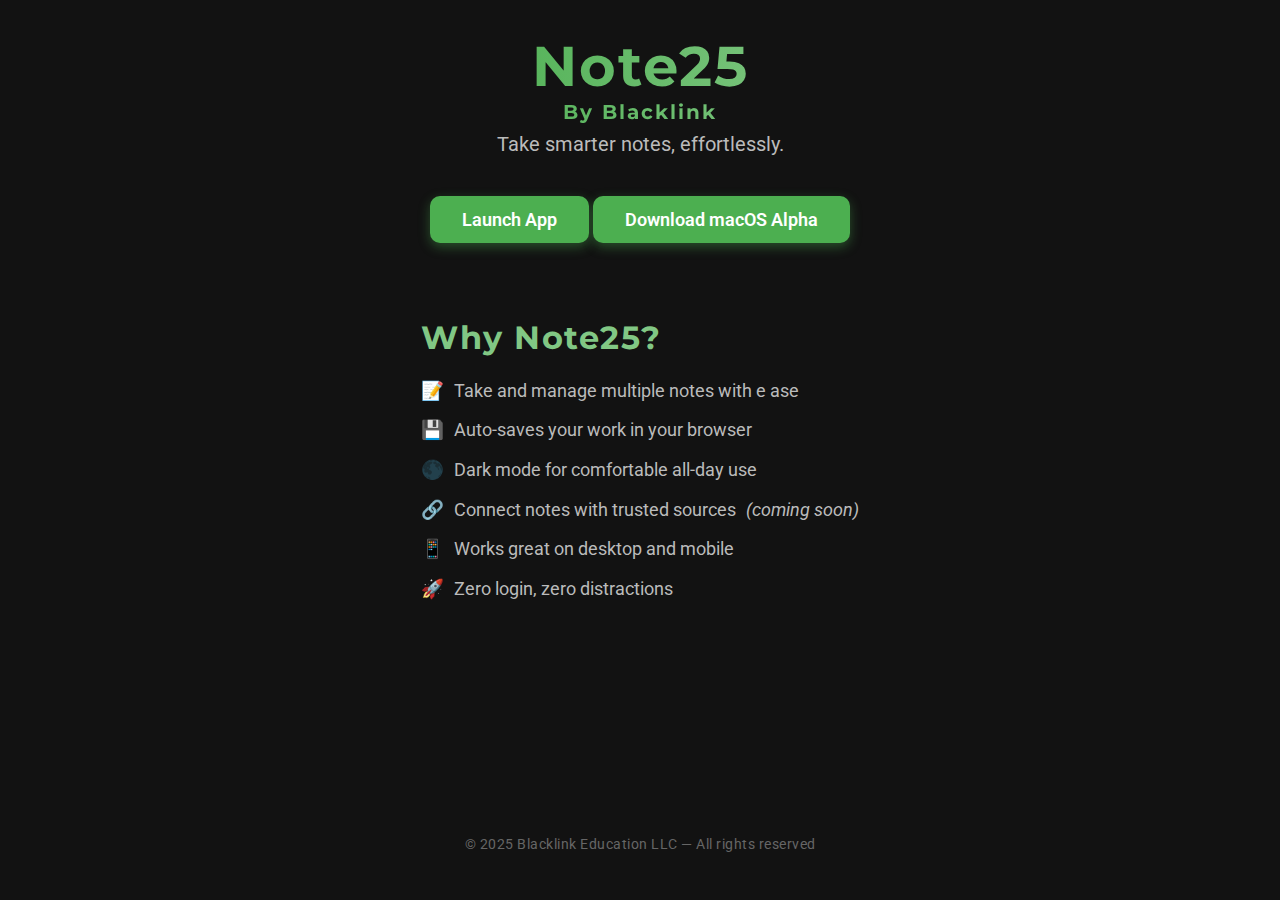
<file: index.html>
<!DOCTYPE html>
<html lang="en">
<head>
  <meta charset="UTF-8" />
  <meta name="viewport" content="width=device-width, initial-scale=1" />
  <title>Note25 — Smarter Notes for Smarter Students</title>
  <style>
    @import url('https://fonts.googleapis.com/css2?family=Montserrat:wght@600&family=Roboto&display=swap');

    :root {
      --green: #4caf50;
      --green-hover: #45a049;
      --bg-dark: #121212;
      --text-light: #e0e0e0;
      --text-muted: #bbbbbb;
      --text-muted-footer: #666666;
      --transition-speed: 0.3s;
    }

    * {
      box-sizing: border-box;
    }

    body {
      margin: 0;
      font-family: 'Roboto', sans-serif;
      background-color: var(--bg-dark);
      color: var(--text-light);
      display: flex;
      flex-direction: column;
      align-items: center;
      justify-content: center;
      min-height: 100vh;
      text-align: center;
      padding: 2rem 1rem;
      overflow-x: hidden;
    }

    header {
      margin-bottom: 3rem;
      animation: fadeInDown 1s ease forwards;
    }

    h1 {
      font-family: 'Montserrat', sans-serif;
      font-size: clamp(2.5rem, 5vw, 3.5rem);
      margin: 0 0 0.5rem 0;
      letter-spacing: 2px;
      background: linear-gradient(90deg, #4caf50, #81c784);
      background: linear-gradient(90deg, #4caf50, #81c784);
  -webkit-background-clip: text; /* Safari and Chrome */
  -moz-background-clip: text;    /* Firefox */
  background-clip: text;          /* Standard */
  -webkit-text-fill-color: transparent; /* Safari and Chrome */
  color: transparent;             /* Fallback */
    }

    p {
      font-size: clamp(1rem, 2vw, 1.25rem);
      color: var(--text-muted);
      margin: 0;
    }

    a.button {
      display: inline-block;
      margin-top: 2.5rem;
      padding: 0.85rem 2rem;
      background-color: var(--green);
      color: white;
      text-decoration: none;
      border-radius: 10px;
      font-weight: 600;
      font-size: 1.1rem;
      box-shadow: 0 4px 12px rgba(76, 175, 80, 0.4);
      transition: background-color var(--transition-speed), box-shadow var(--transition-speed);
      user-select: none;
      cursor: pointer;
    }
    a.button:hover,
    a.button:focus {
      background-color: var(--green-hover);
      box-shadow: 0 6px 18px rgba(69, 160, 73, 0.7);
      outline: none;
    }

    section {
      max-width: 600px;
      text-align: left;
      animation: fadeInUp 1s ease forwards;
    }

    section h2 {
      font-family: 'Montserrat', sans-serif;
      font-size: clamp(1.5rem, 4vw, 2rem);
      margin-bottom: 1.25rem;
      color: #81c784;
      letter-spacing: 1.5px;
    }

    ul {
      list-style: none;
      padding-left: 0;
      margin: 0;
    }

    ul li {
      margin: 0.75rem 0;
      font-size: clamp(1rem, 2.5vw, 1.15rem);
      line-height: 1.5;
      display: flex;
      align-items: center;
      gap: 0.6rem;
      color: var(--text-muted);
      transition: color var(--transition-speed);
    }

    ul li:hover {
      color: var(--green);
    }

    ul li::before {
      content: '📝';
      display: inline-block;
      /* emojis replaced dynamically below */
    }

    ul li:nth-child(2)::before { content: '💾'; }
    ul li:nth-child(3)::before { content: '🌑'; }
    ul li:nth-child(4)::before { content: '🔗'; }
    ul li:nth-child(5)::before { content: '📱'; }
    ul li:nth-child(6)::before { content: '🚀'; }

    footer {
      margin-top: auto;
      padding: 1rem 0;
      font-size: 0.85rem;
      color: var(--text-muted-footer);
      user-select: none;
      letter-spacing: 0.5px;
    }

    /* Animations */
    @keyframes fadeInDown {
      0% {
        opacity: 0;
        transform: translateY(-30px);
      }
      100% {
        opacity: 1;
        transform: translateY(0);
      }
    }
    @keyframes fadeInUp {
      0% {
        opacity: 0;
        transform: translateY(30px);
      }
      100% {
        opacity: 1;
        transform: translateY(0);
      }
    }

    /* Responsive tweaks */
    @media (max-width: 480px) {
      body {
        padding: 1.5rem 1rem;
      }

      section {
        text-align: center;
      }

      ul li {
        justify-content: center;
      }
    }
  </style>
</head>
<body>
  <header>
    <h1>Note25 <p>By Blacklink</p></h1>
    <p>Take smarter notes, effortlessly.</p>
    <a class="button" href="note.html" aria-label="Launch Note25 app">Launch App</a>
    <a class="button" href="https://github.com/BlacklinkLLC/Note25-MacOS/releases/download/v1.0-alpha/Note25-Alpha.dmg" download>Download macOS Alpha</a>
  </header>
  <section>
    <h2>Why Note25?</h2>
    <ul>
      <li> Take and manage multiple notes with e ase</li>
      <li> Auto-saves your work in your browser</li>
      <li> Dark mode for comfortable all-day use</li>
      <li> Connect notes with trusted sources <em>(coming soon)</em></li>
      <li> Works great on desktop and mobile</li>
      <li> Zero login, zero distractions</li>
    </ul>
  </section>
  <footer>
    &copy; 2025 Blacklink Education LLC — All rights reserved
  </footer>
</body>
</html>
</file>
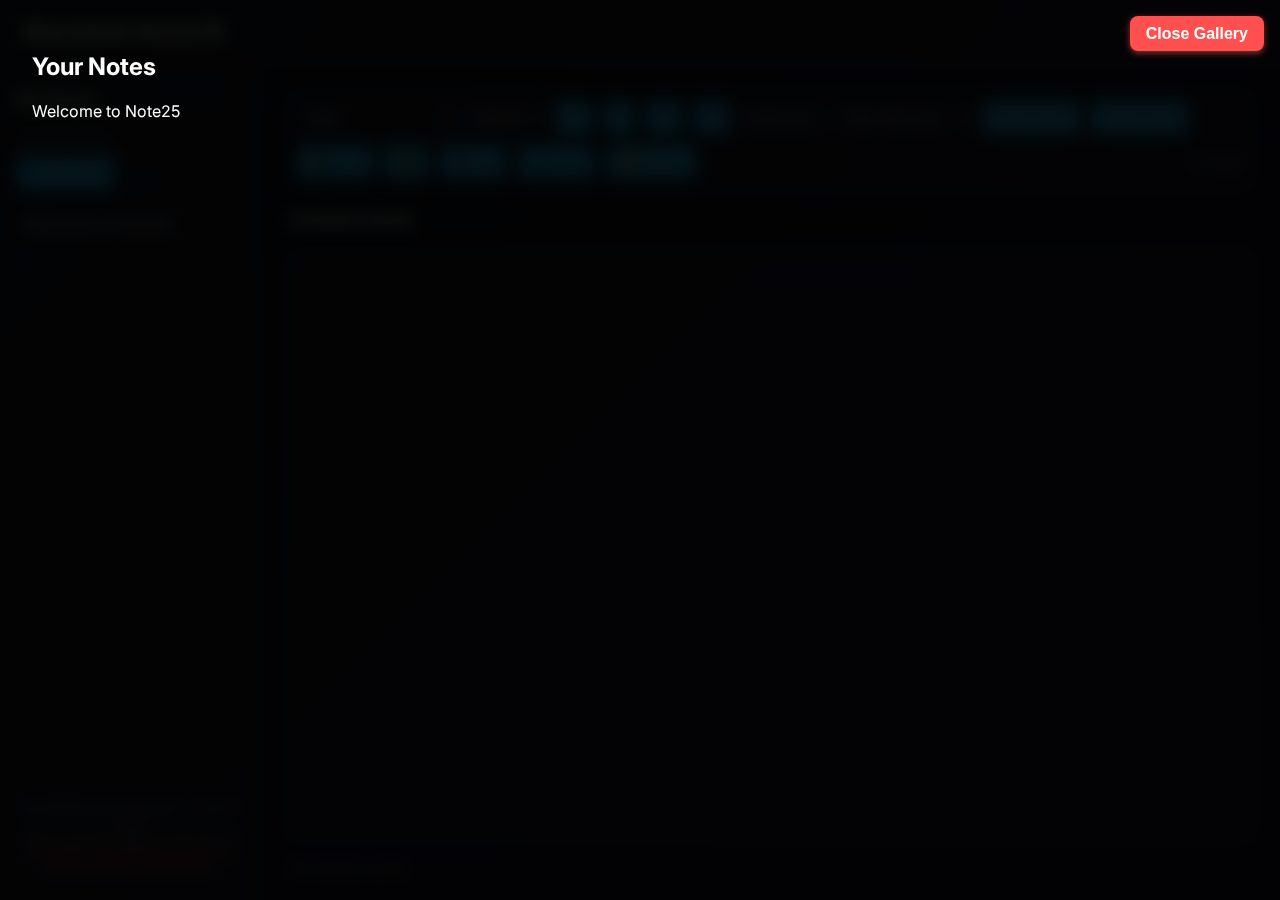
<file: note.html>
<!DOCTYPE html>
<html lang="en">
<head>
  <meta charset="UTF-8" />
  <meta name="viewport" content="width=device-width, initial-scale=1" />
  <title>Note25</title>
  <link rel="stylesheet" href="https://fonts.googleapis.com/css2?family=Inter:wght@400;600&display=swap" />
  <link rel="stylesheet" href="styles.css" />
</head>

<!-- ChromeOS Functionality-->
 <!-- Head of app.html -->
<link rel="manifest" href="/manifest.json" />
<meta name="theme-color" content="#6f42c1" />

<script>
  if ('serviceWorker' in navigator) {
    navigator.serviceWorker.register('/sw.js');
  }
</script>
<!-- ChromeOS Functionality-->
<body>
  <header>Blacklink Note25</header>
  <div class="main">
    <aside class="sidebar">
      <div>
        <div class="sidebar-title">My Notes</div>
        <input type="text" id="searchNotes" placeholder="Search notes..." oninput="filterNotes()" />
        <button onclick="createNewNote()">+ New Note</button>
        <ul id="noteList"></ul>
      </div>
      <footer>
        &copy; 2025 Blacklink Education — v25.1.3 beta<br />
        Note is licensed under CC-BY-SA-4.0<br />
        <span style="color: #ff4f4f; font-weight: 600;">
          This build is a confidential release of Note25. Media is not allowed.
        </span>
      </footer>
    </aside>
    <main class="editor">
      <div class="toolbar">
        <select onchange="formatText('fontName', this.value)">
          <option value="Arial">Arial</option>
          <option value="Courier New">Courier New</option>
          <option value="Georgia">Georgia</option>
          <option value="Times New Roman">Times New Roman</option>
          <option value="Verdana">Verdana</option>
        </select>
        <select onchange="formatText('fontSize', this.value)">
          <option value="1">Small</option>
          <option value="3" selected>Normal</option>
          <option value="5">Large</option>
          <option value="7">Huge</option>
        </select>
        <button onclick="formatText('bold')"><b>B</b></button>
        <button onclick="formatText('italic')"><i>I</i></button>
        <button onclick="formatText('underline')"><u>U</u></button>
        <button onclick="formatText('strikeThrough')"><s>S</s></button>
        <label for="exportFormat">Export as:</label>
        <select id="exportFormat" onchange="updateExportFormat()">
          <option value="txt">Plain Text (.txt)</option>
          <option value="html">HTML (.html)</option>
          <option value="md">Markdown (.md)</option>
        </select>
        <button onclick="exportNote()">Export Note</button>
        <button onclick="triggerImport()">Import Note</button>
        <input type="file" id="importFileInput" accept=".txt" style="display:none" />
        <button onclick="toggleTheme()">🌗 Beta</button>
        <button onclick="addEmojiToTitle()" title="Adds a temporary random emoji to the note name.">😎</button>
        <button onclick="pinNote()">📌 Pin</button>
        <button onclick="toggleTrustSidebar()" title="Search trusted sources from Trust">🔍 Trust</button>
        <button onclick="openGallery()">🖼️ Gallery</button>
        <span
          id="liveCounter"
          style="margin-left:auto; font-size: 0.85rem; color: var(--text-muted);"
          >0 words</span
        >
      </div>

      <div
        id="trustSidebar"
        style="display:none; border: 1px solid var(--border); padding: 10px; margin-top: 10px; background: var(--background-alt);"
      >
        <input
          type="text"
          id="trustSearchInput"
          placeholder="Search trusted sources..."
          style="width: 100%; padding: 6px; margin-bottom: 8px;"
          onkeypress="if(event.key==='Enter') searchTrust()"
        />
        <div
          id="trustResults"
          style="max-height: 200px; overflow-y: auto; font-size: 0.9rem; color: var(--text-muted);"
        >
          🔍 Start typing and press Enter...
        </div>
      </div>

      <div id="currentNoteTitle">Untitled Note</div>
      <div id="noteArea" contenteditable="true" spellcheck="true"></div>
      <div class="save-status" id="saveStatus">All changes saved.</div>
    </main>
  </div>

  <!-- Note Gallery Modal -->
  <div
    id="noteGallery"
    aria-hidden="false"
    role="dialog"
    aria-label="Note Gallery"
    style="display: block; position: fixed; top: 0; left: 0; width: 100%; height: 100%; background: rgba(0,0,0,0.9); backdrop-filter: blur(8px); z-index: 9999; padding: 2rem; overflow-y: auto; color: white;"
  >
  <button
  class="closeBtn"
  onclick="closeGallery()"
  aria-label="Close Gallery"
  style="
    position: absolute;
    top: 1rem;
    right: 1rem;
    font-size: 1rem;
    background: #ff4f4f;
    border: none;
    border-radius: 8px;
    color: white;
    cursor: pointer;
    padding: 0.5rem 1rem;
    line-height: 1.2;
    font-weight: 600;
    box-shadow: 0 2px 6px rgba(255, 79, 79, 0.6);
    user-select: none;
    white-space: nowrap;
  "
  onmouseenter="this.style.background='#e04343'"
  onmouseleave="this.style.background='#ff4f4f'"
>
  Close Gallery
</button>
    <h2>Your Notes</h2>
    <div
      id="galleryContent"
      style="display: flex; flex-wrap: wrap; gap: 1rem;"
    ></div>
  </div>

<script>
  // === NOTES STORAGE & MANAGEMENT ===

  let notes = JSON.parse(localStorage.getItem("notes")) || [];
  if (notes.length === 0) {
    notes = [{
      id: "welcome",
      title: "Welcome to Note25",
      content: `
        <h2>👋 Welcome to <strong>Note25</strong>!</h2>
        <p>Your simple, powerful note-taking app by Blacklink Education.</p>
        <ul>
          <li>Use the <b>toolbar</b> above to format your text: bold, italic, lists, and more!</li>
          <li>Click <b>+ New Note</b> to create as many notes as you want — organize your thoughts your way.</li>
          <li>Pin important notes with the 📌 button to keep them handy.</li>
          <li>Search your notes quickly with the search box.</li>
          <li>Everything is saved automatically in your browser — no internet needed.</li>
        </ul>
        <h3>🚀 What’s New in Note25 (v25.1.3 Beta):</h3>
        <ul>
          <li>🆕 Added emoji quick-add to note titles for fun and flair.</li>
          <li>🔍 Integrated Trust sidebar for searching verified trusted sources.</li>
          <li>🎨 Dark/light theme toggle for easier reading in any lighting.</li>
          <li>📁 Gallery view to browse all your notes visually (coming soon!).</li>
          <li>🛠️ Improved autosave and localStorage reliability.</li>
        </ul>
        <h3>💡 Tips & Tricks:</h3>
        <ul>
          <li>Use keyboard shortcuts (Ctrl/Cmd + B/I/U) to speed up formatting.</li>
          <li>Try exporting notes in HTML or Markdown formats for easy sharing.</li>
          <li>Keep your notes organized by pinning favorites to the top.</li>
          <li>Remember, your notes stay private and local to your device.</li>
        </ul>
        <p>Thanks for using Note25 — happy writing and stay awesome! ✍️✨</p>
      `,
      pinned: false
    }];
    saveNotesToStorage();
  }

  let currentNote = null;

  function saveNotesToStorage() {
    localStorage.setItem("notes", JSON.stringify(notes));
  }

  function createNewNote() {
    const id = Date.now().toString();
    const title = prompt("New note title:", "Untitled Note") || "Untitled Note";
    const note = { id, title, content: "", pinned: false };
    notes.push(note);
    currentNote = note;
    renderNotes();
    openNote(note.id);
    saveNotesToStorage();
  }

  function renderNotes() {
    const list = document.getElementById("noteList");
    list.innerHTML = "";

    const pinned = notes.filter(n => n.pinned);
    const others = notes.filter(n => !n.pinned);

    [...pinned, ...others].forEach(note => {
      const li = document.createElement("li");
      li.textContent = note.pinned ? `📌 ${note.title}` : note.title;
      li.onclick = () => openNote(note.id);
      list.appendChild(li);
    });
  }

  function openNote(id) {
    const note = notes.find(n => n.id === id);
    if (!note) return;

    currentNote = note;
    document.getElementById("currentNoteTitle").textContent = note.title;
    document.getElementById("noteArea").innerHTML = note.content;
    closeGallery();
  }

  function pinNote() {
    if (!currentNote) return alert("No note selected!");
    notes.forEach(n => (n.pinned = false));
    currentNote.pinned = true;
    renderNotes();
    saveNotesToStorage();
    alert("📌 Note pinned to top!");
  }

  function filterNotes() {
    const query = document.getElementById("searchNotes").value.toLowerCase();
    const listItems = document.querySelectorAll("#noteList li");
    listItems.forEach(li => {
      li.style.display = li.textContent.toLowerCase().includes(query) ? "block" : "none";
    });
  }

  function toggleTheme() {
    document.body.classList.toggle("light-theme");
  }

  function addEmojiToTitle() {
    const emojis = ["😎", "🔥", "💡", "📝", "📚", "✨", "🤓", "🚀", "🍩"];
    const rand = emojis[Math.floor(Math.random() * emojis.length)];
    const title = document.getElementById("currentNoteTitle");
    title.textContent += ' ' + rand;
  }

  function updateWordCount() {
    const noteArea = document.getElementById("noteArea");
    const text = noteArea.innerText.trim();
    const wordCount = text.split(/\s+/).filter(Boolean).length;
    const charCount = text.length;
    document.getElementById("liveCounter").textContent = `${wordCount} words, ${charCount} chars`;

    if (currentNote) {
      currentNote.content = noteArea.innerHTML;
      saveNotesToStorage();
    }
  }

  function formatText(command, value = null) {
    document.execCommand(command, false, value);
  }

  function updateExportFormat() {}

  function exportNote() {
    if (!currentNote) return;
    const format = document.getElementById("exportFormat").value;
    let dataToExport = currentNote.content;

    if (format === "html") {
      dataToExport = currentNote.content;
    } else if (format === "md") {
      // Markdown conversion logic could go here later
    }

    const blob = new Blob([dataToExport], { type: "text/plain" });
    const a = document.createElement("a");
    a.href = URL.createObjectURL(blob);
    a.download = `${currentNote.title}.${format}`;
    a.click();
  }

  function triggerImport() {
    document.getElementById("importFileInput").click();
  }

  document.getElementById("importFileInput").addEventListener("change", function(e) {
    const file = e.target.files[0];
    if (!file) return;

    const reader = new FileReader();
    reader.onload = function(evt) {
      if (!currentNote) {
        alert("No note selected to import into!");
        return;
      }
      currentNote.content = evt.target.result;
      document.getElementById("noteArea").innerText = evt.target.result;
      saveNotesToStorage();
    };
    reader.readAsText(file);
  });

  // === NOTE GALLERY ===

  function openGallery() {
    document.getElementById("noteGallery").style.display = "block";
    renderGallery();
  }

  function closeGallery() {
    document.getElementById("noteGallery").style.display = "none";
  }

  function renderGallery() {
    const container = document.getElementById("galleryContent");
    container.innerHTML = "";

    if (notes.length === 0) {
      container.textContent = "No notes available.";
      return;
    }

    notes.forEach(note => {
      const card = document.createElement("div");
      card.textContent = note.title || "(Untitled)";
      if (note.pinned) card.textContent = "📌 " + card.textContent;
      card.title = "Click to open this note";
      card.onclick = () => {
        openNote(note.id);
        closeGallery();
      };
      container.appendChild(card);
    });
  }

  // === SETUP EVENT LISTENERS ===
  document.addEventListener("DOMContentLoaded", () => {
    renderNotes();
    openGallery();
    setInterval(updateWordCount, 1000);

    const trustInput = document.getElementById("trustSearchInput");
    if (trustInput) {
      trustInput.addEventListener("keypress", (e) => {
        if (e.key === "Enter") {
          searchTrust();
        }
      });
    }
  });
  
</script>
<script src="trust-notes.js"></script>
<script src="metacode.js"></script>
</body>
</html>
</file>
<file: styles.css>
:root {
      --bg-glass: rgba(255, 255, 255, 0.05);
      --blur: blur(18px);
      --text-light: #ffffff;
      --text-muted: rgba(255, 255, 255, 0.6);
      --accent: hsl(195, 100%, 55%);
      --accent-hover: hsl(195, 100%, 65%);
    }

    * {
      box-sizing: border-box;
    }

    body {
      margin: 0;
      font-family: 'Inter', sans-serif;
      background: linear-gradient(135deg, #101820, #1a1a2e);
      color: var(--text-light);
      height: 100vh;
      overflow: hidden;
      display: flex;
      flex-direction: column;
    }

    header {
      padding: 1rem 1.5rem;
      font-size: 1.6rem;
      font-weight: 600;
      background: var(--bg-glass);
      backdrop-filter: var(--blur);
      border-bottom: 1px solid rgba(255, 255, 255, 0.1);
    }

    .main {
      display: flex;
      flex: 1;
    }

    .sidebar {
      width: 260px;
      padding: 1.5rem 1rem;
      background: var(--bg-glass);
      backdrop-filter: var(--blur);
      display: flex;
      flex-direction: column;
      justify-content: space-between;
      border-right: 1px solid rgba(255, 255, 255, 0.1);
    }

    .sidebar-title {
      font-weight: 600;
      font-size: 1.1rem;
      margin-bottom: 1rem;
    }

    button {
      background: var(--accent);
      color: white;
      border: none;
      padding: 0.6rem 0.9rem;
      border-radius: 8px;
      cursor: pointer;
      transition: background 0.2s ease;
      font-weight: 500;
    }

    button:hover {
      background: var(--accent-hover);
    }

    ul#noteList {
      list-style: none;
      padding: 0;
      margin-top: 1rem;
      flex: 1;
      overflow-y: auto;
    }

    ul#noteList li {
      padding: 0.5rem;
      border-radius: 6px;
      transition: background 0.2s;
      cursor: pointer;
    }

    ul#noteList li:hover {
      background: rgba(255, 255, 255, 0.05);
    }

    footer {
      font-size: 0.75rem;
      color: var(--text-muted);
      text-align: center;
      margin-top: 1rem;
      padding-top: 1rem;
      border-top: 1px solid rgba(255, 255, 255, 0.05);
    }

    .editor {
      flex: 1;
      padding: 1.5rem;
      display: flex;
      flex-direction: column;
      gap: 1rem;
    }

    .toolbar {
      display: flex;
      flex-wrap: wrap;
      gap: 0.6rem;
      align-items: center;
      background: var(--bg-glass);
      backdrop-filter: var(--blur);
      padding: 0.8rem;
      border-radius: 12px;
    }

    select,
    label,
    input[type="file"],
    input[type="text"] {
      background: transparent;
      border: 1px solid rgba(255, 255, 255, 0.2);
      color: white;
      padding: 0.4rem;
      border-radius: 6px;
      font-size: 0.9rem;
    }

    select:focus,
    input[type="file"]:focus {
      outline: none;
      border-color: var(--accent);
    }

    #currentNoteTitle {
      font-size: 1.25rem;
      font-weight: 600;
      padding: 0 0.25rem;
    }

    #noteArea {
      flex: 1;
      background: var(--bg-glass);
      backdrop-filter: var(--blur);
      padding: 1rem;
      border-radius: 12px;
      overflow-y: auto;
      font-size: 1rem;
      line-height: 1.6;
      white-space: pre-wrap;
    }

    .save-status {
      font-size: 0.85rem;
      color: var(--text-muted);
      padding-left: 0.25rem;
    }

    /* Light theme toggle */
    body.light-theme {
      background: linear-gradient(135deg, #ffffff, #e3f2fd);
      color: #111;
    }

    body.light-theme .sidebar,
    body.light-theme .toolbar,
    body.light-theme header,
    body.light-theme #noteArea {
      background: rgba(0, 0, 0, 0.05);
      color: #111;
      border-color: rgba(0, 0, 0, 0.1);
    }

    body.light-theme button {
      color: black;
    }
</file>
